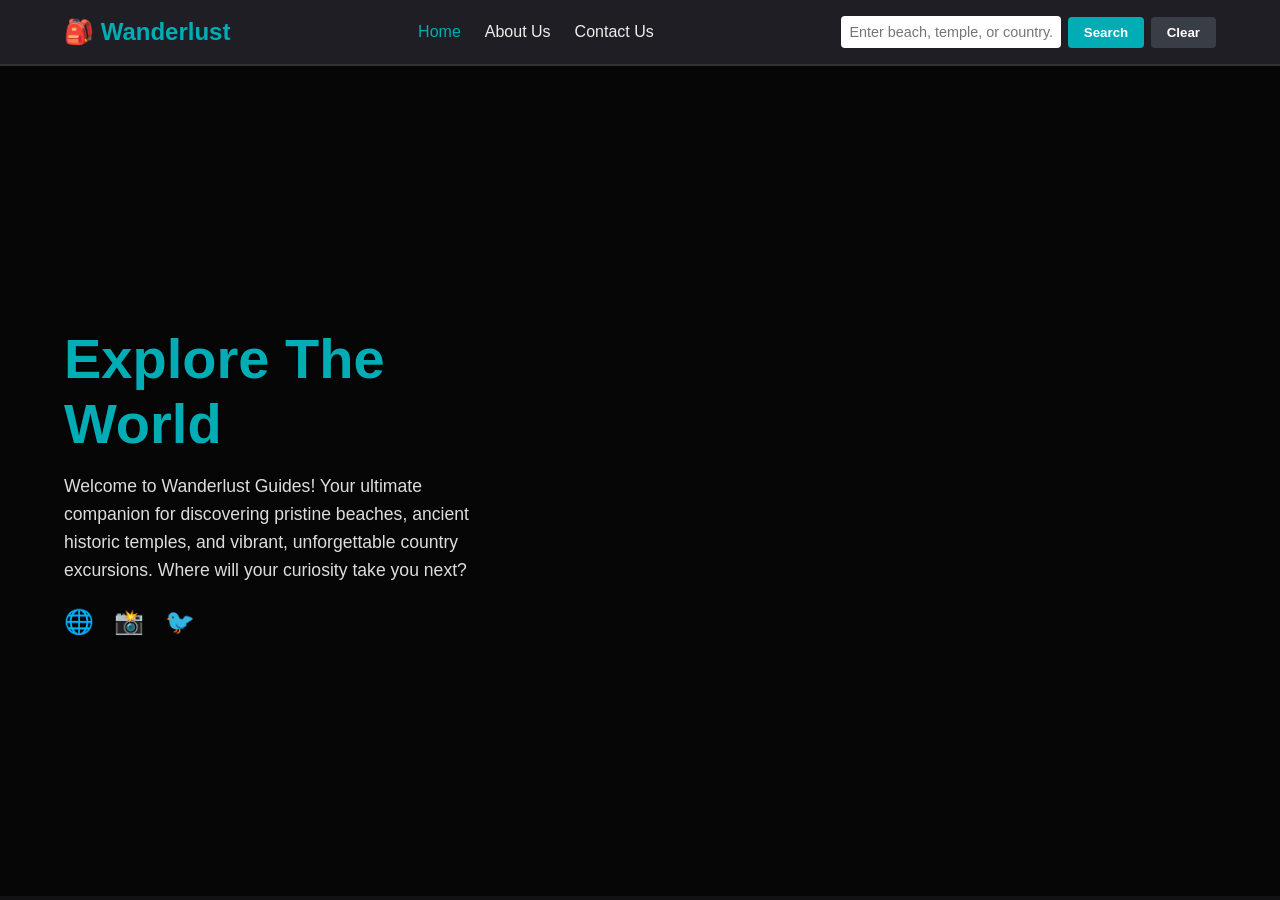
<file: index.html>
<!DOCTYPE html>
<html lang="en">
<head>
    <meta charset="UTF-8">
    <meta name="viewport" content="width=device-width, initial-scale=1.0">
    <title>Wanderlust Guides</title>
    <link rel="stylesheet" href="travel_recommendation_style.css">
</head>
<body>
    <nav class="navbar">
        <div class="nav-logo">🎒 Wanderlust</div>
        <ul class="nav-links">
            <li><a href="index.html" class="active">Home</a></li>
            <li><a href="about.html">About Us</a></li>
            <li><a href="contact.html">Contact Us</a></li>
        </ul>
        <div class="search-container">
            <input type="text" id="searchInput" placeholder="Enter beach, temple, or country...">
            <button id="btnSearch">Search</button>
            <button id="btnClear">Clear</button>
        </div>
    </nav>

    <main class="hero-section">
        <div class="hero-content">
            <h1>Explore The World</h1>
            <p>Welcome to Wanderlust Guides! Your ultimate companion for discovering pristine beaches, ancient historic temples, and vibrant, unforgettable country excursions. Where will your curiosity take you next?</p>
            
            <div class="social-icons">
                <a href="#">🌐</a>
                <a href="#">📸</a>
                <a href="#">🐦</a>
            </div>
        </div>

        <div id="resultContainer" class="result-grid"></div>
    </main>

    <script src="travel_recommendation.js"></script>
</body>
</html>
</file>
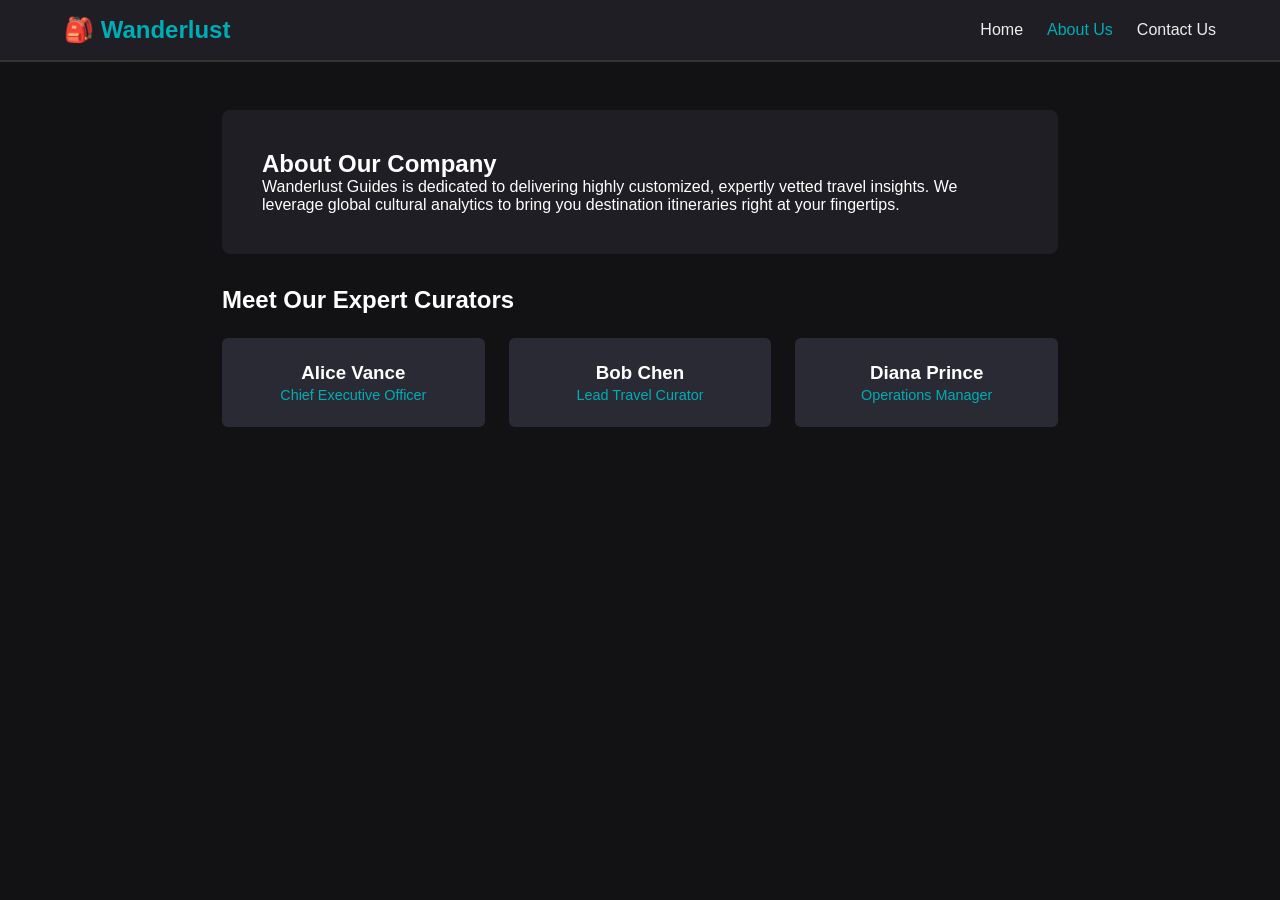
<file: about.html>
<!DOCTYPE html>
<html lang="en">
<head>
    <meta charset="UTF-8">
    <meta name="viewport" content="width=device-width, initial-scale=1.0">
    <title>About Us - Wanderlust Guides</title>
    <link rel="stylesheet" href="travel_recommendation_style.css">
</head>
<body>
    <nav class="navbar">
        <div class="nav-logo">🎒 Wanderlust</div>
        <ul class="nav-links">
            <li><a href="index.html">Home</a></li>
            <li><a href="about.html" class="active">About Us</a></li>
            <li><a href="contact.html">Contact Us</a></li>
        </ul>
    </nav>

    <main class="container">
        <section class="about-section">
            <h2>About Our Company</h2>
            <p>Wanderlust Guides is dedicated to delivering highly customized, expertly vetted travel insights. We leverage global cultural analytics to bring you destination itineraries right at your fingertips.</p>
        </section>

        <section class="team-section">
            <h2>Meet Our Expert Curators</h2>
            <div class="team-grid">
                <div class="team-card">
                    <h3>Alice Vance</h3>
                    <p class="role">Chief Executive Officer</p>
                </div>
                <div class="team-card">
                    <h3>Bob Chen</h3>
                    <p class="role">Lead Travel Curator</p>
                </div>
                <div class="team-card">
                    <h3>Diana Prince</h3>
                    <p class="role">Operations Manager</p>
                </div>
            </div>
        </section>
    </main>
</body>
</html>
</file>
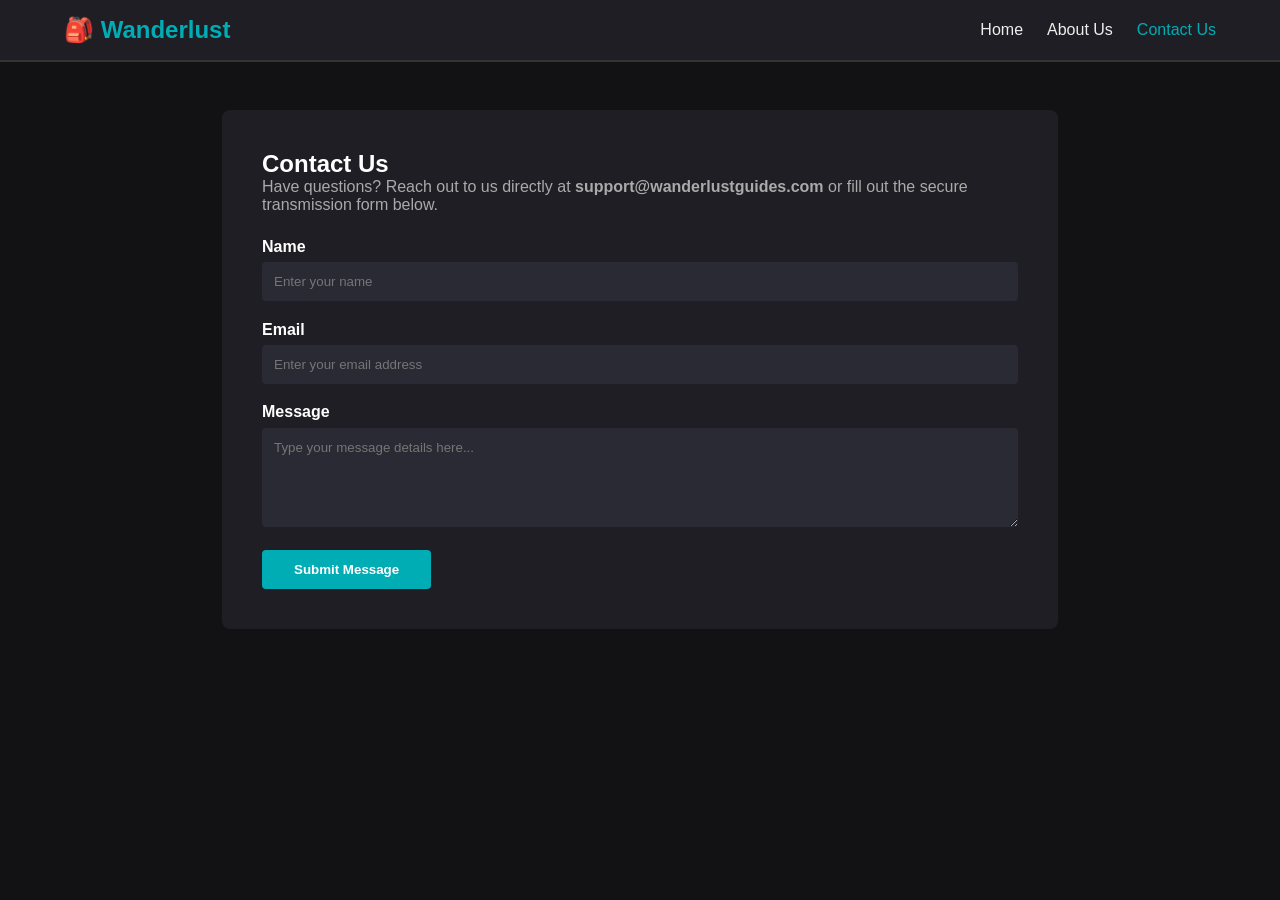
<file: contact.html>
<!DOCTYPE html>
<html lang="en">
<head>
    <meta charset="UTF-8">
    <meta name="viewport" content="width=device-width, initial-scale=1.0">
    <title>Contact Us - Wanderlust Guides</title>
    <link rel="stylesheet" href="travel_recommendation_style.css">
</head>
<body>
    <nav class="navbar">
        <div class="nav-logo">🎒 Wanderlust</div>
        <ul class="nav-links">
            <li><a href="index.html">Home</a></li>
            <li><a href="about.html">About Us</a></li>
            <li><a href="contact.html" class="active">Contact Us</a></li>
        </ul>
    </nav>

    <main class="container">
        <section class="contact-box">
            <h2>Contact Us</h2>
            <p style="margin-bottom: 1.5rem; color: #aaa;">Have questions? Reach out to us directly at <strong>support@wanderlustguides.com</strong> or fill out the secure transmission form below.</p>
            
            <form id="contactForm" onsubmit="event.preventDefault(); alert('Your message has been logged successfully!');">
                <div class="form-group">
                    <label for="name">Name</label>
                    <input type="text" id="name" placeholder="Enter your name" required>
                </div>
                <div class="form-group">
                    <label for="email">Email</label>
                    <input type="email" id="email" placeholder="Enter your email address" required>
                </div>
                <div class="form-group">
                    <label for="message">Message</label>
                    <textarea id="message" rows="5" placeholder="Type your message details here..." required></textarea>
                </div>
                <button type="submit" class="btn-submit">Submit Message</button>
            </form>
        </section>
    </main>
</body>
</html>
</file>
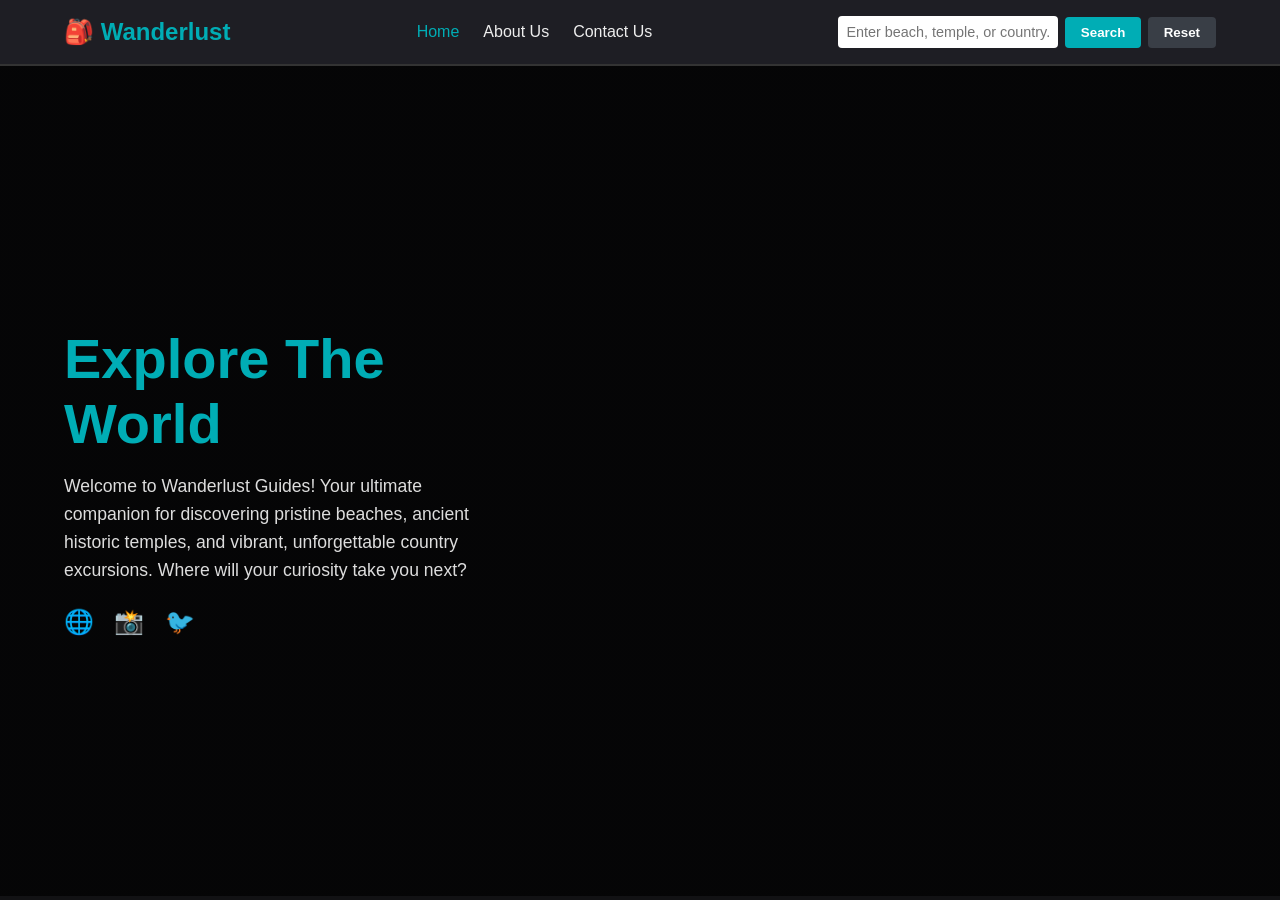
<file: travel_recommendation.html>
<!DOCTYPE html>
<html lang="en">
<head>
    <meta charset="UTF-8">
    <meta name="viewport" content="width=device-width, initial-scale=1.0">
    <title>Wanderlust Guides</title>
    <link rel="stylesheet" href="travel_recommendation_style.css">
</head>
<body>
    <nav class="navbar">
        <div class="nav-logo">🎒 Wanderlust</div>
        <ul class="nav-links">
            <li><a href="travel_recommendation.html" class="active">Home</a></li>
            <li><a href="about.html">About Us</a></li>
            <li><a href="contact.html">Contact Us</a></li>
        </ul>
        <div class="search-container">
            <input type="text" id="searchInput" placeholder="Enter beach, temple, or country...">
            <button id="btnSearch">Search</button>
            <button id="btnClear">Reset</button>
        </div>
    </nav>

    <main class="hero-section">
        <div class="hero-content">
            <h1>Explore The World</h1>
            <p>Welcome to Wanderlust Guides! Your ultimate companion for discovering pristine beaches, ancient historic temples, and vibrant, unforgettable country excursions. Where will your curiosity take you next?</p>
            
            <div class="social-icons">
                <a href="#">🌐</a>
                <a href="#">📸</a>
                <a href="#">🐦</a>
            </div>
        </div>

        <div id="resultContainer" class="result-grid"></div>
    </main>

    <script src="travel_recommendation.js"></script>
</body>
</html>
</file>
<file: travel_recommendation_style.css>
/* Style Reset Definitions */
* {
    box-sizing: border-box;
    margin: 0;
    padding: 0;
    font-family: 'Segoe UI', Tahoma, Geneva, Verdana, sans-serif;
}

body {
    background: #121214;
    color: #ffffff;
    min-height: 100vh;
}

/* Navbar Interface Design */
.navbar {
    display: flex;
    justify-content: space-between;
    align-items: center;
    background: #1e1e24;
    padding: 1rem 5%;
    border-bottom: 2px solid #333;
}

.nav-logo {
    font-size: 1.5rem;
    font-weight: bold;
    color: #00adb5;
}

.nav-links {
    list-style: none;
    display: flex;
    gap: 1.5rem;
}

.nav-links a {
    color: #eeeeee;
    text-decoration: none;
    font-weight: 500;
    transition: color 0.3s;
}

.nav-links a:hover, .nav-links a.active {
    color: #00adb5;
}

/* Search Actions Shell Styling */
.search-container {
    display: flex;
    align-items: center;
}

.search-container input {
    padding: 0.5rem;
    border: none;
    border-radius: 4px;
    width: 220px;
    font-size: 0.9rem;
}

.search-container button {
    padding: 0.5rem 1rem;
    margin-left: 0.4rem;
    border: none;
    border-radius: 4px;
    cursor: pointer;
    font-weight: bold;
    transition: background 0.2s;
}

#btnSearch { background: #00adb5; color: white; }
#btnSearch:hover { background: #008c95; }
#btnClear { background: #393e46; color: white; }
#btnClear:hover { background: #2b2f35; }

/* Backdrop Content Viewport */
.hero-section {
    position: relative;
    height: calc(100vh - 70px);
    background: linear-gradient(rgba(0,0,0,0.7), rgba(0,0,0,0.7)), url('https://images.unsplash.com/photo-1506929562872-bb421503ef21?auto=format&fit=crop&w=1600&q=80') no-repeat center center/cover;
    display: flex;
    padding: 3rem 5%;
    gap: 2rem;
}

.hero-content {
    flex: 1;
    max-width: 450px;
    display: flex;
    flex-direction: column;
    justify-content: center;
}

.hero-content h1 {
    font-size: 3.5rem;
    margin-bottom: 1rem;
    color: #00adb5;
}

.hero-content p {
    font-size: 1.1rem;
    line-height: 1.6;
    margin-bottom: 1.5rem;
    color: #dddddd;
}

.social-icons a {
    font-size: 1.5rem;
    margin-right: 1rem;
    text-decoration: none;
}

/* Dynamic Query Grid Framework (Guarantees clean presentation alignment) */
.result-grid {
    flex: 1.5;
    display: grid;
    grid-template-columns: repeat(auto-fit, minmax(280px, 1fr));
    gap: 1.5rem;
    overflow-y: auto;
    padding-right: 10px;
    max-height: 85vh;
}

.card {
    background: rgba(30, 30, 36, 0.95);
    border-radius: 8px;
    overflow: hidden;
    box-shadow: 0 8px 16px rgba(0,0,0,0.4);
    display: flex;
    flex-direction: column;
    height: fit-content;
}

.card img {
    width: 100%;
    height: 180px;
    object-fit: cover;
}

.card-body {
    padding: 1.2rem;
    display: flex;
    flex-direction: column;
    gap: 0.5rem;
}

.card-time {
    font-size: 0.85rem;
    color: #00adb5;
    font-weight: bold;
}

/* General Layout Context Elements */
.container {
    max-width: 900px;
    margin: 3rem auto;
    padding: 0 2rem;
}

.about-section, .contact-box {
    background: #1e1e24;
    padding: 2.5rem;
    border-radius: 8px;
    margin-bottom: 2rem;
}

.team-grid {
    display: grid;
    grid-template-columns: repeat(auto-fit, minmax(220px, 1fr));
    gap: 1.5rem;
    margin-top: 1.5rem;
}

.team-card {
    background: #2a2a35;
    padding: 1.5rem;
    border-radius: 6px;
    text-align: center;
}

.role { color: #00adb5; font-size: 0.9rem; margin-top: 0.2rem; }

.form-group { margin-bottom: 1.2rem; }
.form-group label { display: block; margin-bottom: 0.4rem; font-weight: bold;}
.form-group input, .form-group textarea {
    width: 100%; padding: 0.75rem; border: none; border-radius: 4px; background: #2a2a35; color: white;
}
.btn-submit {
    background: #00adb5; color: white; border: none; padding: 0.75rem 2rem; border-radius: 4px; font-weight: bold; cursor: pointer;
}
.error-msg {
    grid-column: 1 / -1;
    background: rgba(255, 0, 0, 0.1);
    border-left: 4px solid #ff4a4a;
    padding: 1rem;
    border-radius: 4px;
}
</file>
